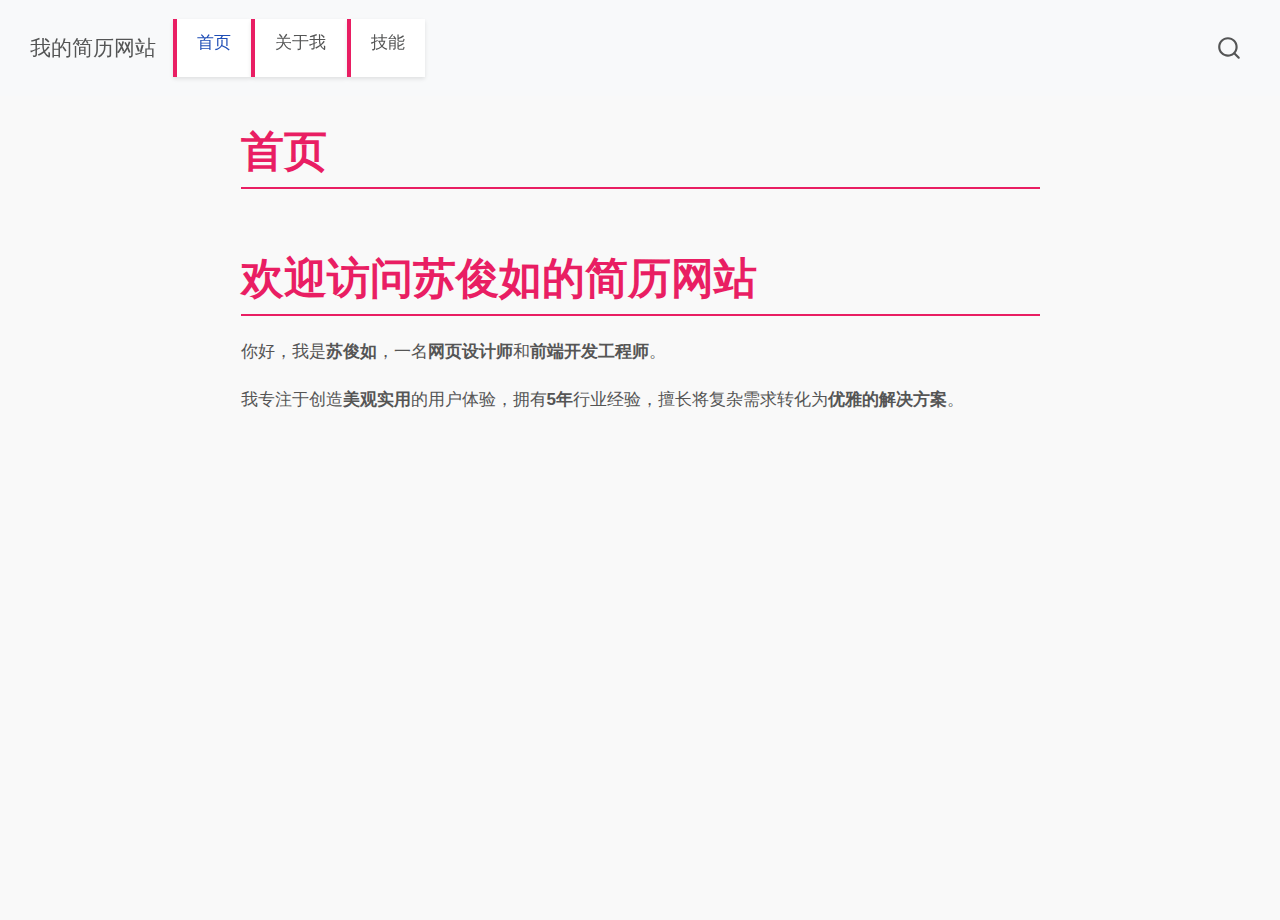
<file: index.html>
<!DOCTYPE html>
<html xmlns="http://www.w3.org/1999/xhtml" lang="en" xml:lang="en"><head>

<meta charset="utf-8">
<meta name="generator" content="quarto-1.6.42">

<meta name="viewport" content="width=device-width, initial-scale=1.0, user-scalable=yes">


<title>首页 – 我的简历网站</title>
<style>
code{white-space: pre-wrap;}
span.smallcaps{font-variant: small-caps;}
div.columns{display: flex; gap: min(4vw, 1.5em);}
div.column{flex: auto; overflow-x: auto;}
div.hanging-indent{margin-left: 1.5em; text-indent: -1.5em;}
ul.task-list{list-style: none;}
ul.task-list li input[type="checkbox"] {
  width: 0.8em;
  margin: 0 0.8em 0.2em -1em; /* quarto-specific, see https://github.com/quarto-dev/quarto-cli/issues/4556 */ 
  vertical-align: middle;
}
</style>


<script src="site_libs/quarto-nav/quarto-nav.js"></script>
<script src="site_libs/quarto-nav/headroom.min.js"></script>
<script src="site_libs/clipboard/clipboard.min.js"></script>
<script src="site_libs/quarto-search/autocomplete.umd.js"></script>
<script src="site_libs/quarto-search/fuse.min.js"></script>
<script src="site_libs/quarto-search/quarto-search.js"></script>
<meta name="quarto:offset" content="./">
<script src="site_libs/quarto-html/quarto.js"></script>
<script src="site_libs/quarto-html/popper.min.js"></script>
<script src="site_libs/quarto-html/tippy.umd.min.js"></script>
<script src="site_libs/quarto-html/anchor.min.js"></script>
<link href="site_libs/quarto-html/tippy.css" rel="stylesheet">
<link href="site_libs/quarto-html/quarto-syntax-highlighting-2f5df379a58b258e96c21c0638c20c03.css" rel="stylesheet" id="quarto-text-highlighting-styles">
<script src="site_libs/bootstrap/bootstrap.min.js"></script>
<link href="site_libs/bootstrap/bootstrap-icons.css" rel="stylesheet">
<link href="site_libs/bootstrap/bootstrap-ddd961a2510921635943dfbbd19534c4.min.css" rel="stylesheet" append-hash="true" id="quarto-bootstrap" data-mode="light">
<script id="quarto-search-options" type="application/json">{
  "location": "navbar",
  "copy-button": false,
  "collapse-after": 3,
  "panel-placement": "end",
  "type": "overlay",
  "limit": 50,
  "keyboard-shortcut": [
    "f",
    "/",
    "s"
  ],
  "show-item-context": false,
  "language": {
    "search-no-results-text": "No results",
    "search-matching-documents-text": "matching documents",
    "search-copy-link-title": "Copy link to search",
    "search-hide-matches-text": "Hide additional matches",
    "search-more-match-text": "more match in this document",
    "search-more-matches-text": "more matches in this document",
    "search-clear-button-title": "Clear",
    "search-text-placeholder": "",
    "search-detached-cancel-button-title": "Cancel",
    "search-submit-button-title": "Submit",
    "search-label": "Search"
  }
}</script>


<link rel="stylesheet" href="styles.css">
</head>

<body class="nav-fixed fullcontent">

<div id="quarto-search-results"></div>
  <header id="quarto-header" class="headroom fixed-top">
    <nav class="navbar navbar-expand-lg " data-bs-theme="dark">
      <div class="navbar-container container-fluid">
      <div class="navbar-brand-container mx-auto">
    <a class="navbar-brand" href="./index.html">
    <span class="navbar-title">我的简历网站</span>
    </a>
  </div>
            <div id="quarto-search" class="" title="Search"></div>
          <button class="navbar-toggler" type="button" data-bs-toggle="collapse" data-bs-target="#navbarCollapse" aria-controls="navbarCollapse" role="menu" aria-expanded="false" aria-label="Toggle navigation" onclick="if (window.quartoToggleHeadroom) { window.quartoToggleHeadroom(); }">
  <span class="navbar-toggler-icon"></span>
</button>
          <div class="collapse navbar-collapse" id="navbarCollapse">
            <ul class="navbar-nav navbar-nav-scroll me-auto">
  <li class="nav-item">
    <a class="nav-link active" href="./index.html" aria-current="page"> 
<span class="menu-text">首页</span></a>
  </li>  
  <li class="nav-item">
    <a class="nav-link" href="./about.html"> 
<span class="menu-text">关于我</span></a>
  </li>  
  <li class="nav-item">
    <a class="nav-link" href="./skill.html"> 
<span class="menu-text">技能</span></a>
  </li>  
</ul>
          </div> <!-- /navcollapse -->
            <div class="quarto-navbar-tools">
</div>
      </div> <!-- /container-fluid -->
    </nav>
</header>
<!-- content -->
<div id="quarto-content" class="quarto-container page-columns page-rows-contents page-layout-article page-navbar">
<!-- sidebar -->
<!-- margin-sidebar -->
    
<!-- main -->
<main class="content" id="quarto-document-content">

<header id="title-block-header" class="quarto-title-block default">
<div class="quarto-title">
<h1 class="title">首页</h1>
</div>



<div class="quarto-title-meta">

    
  
    
  </div>
  


</header>


<section id="欢迎访问苏俊如的简历网站" class="level1">
<h1>欢迎访问苏俊如的简历网站</h1>
<p>你好，我是<strong>苏俊如</strong>，一名<strong>网页设计师</strong>和<strong>前端开发工程师</strong>。</p>
<p>我专注于创造<strong>美观实用</strong>的用户体验，拥有<strong>5年</strong>行业经验，擅长将复杂需求转化为<strong>优雅的解决方案</strong>。</p>


</section>

</main> <!-- /main -->
<script id="quarto-html-after-body" type="application/javascript">
window.document.addEventListener("DOMContentLoaded", function (event) {
  const toggleBodyColorMode = (bsSheetEl) => {
    const mode = bsSheetEl.getAttribute("data-mode");
    const bodyEl = window.document.querySelector("body");
    if (mode === "dark") {
      bodyEl.classList.add("quarto-dark");
      bodyEl.classList.remove("quarto-light");
    } else {
      bodyEl.classList.add("quarto-light");
      bodyEl.classList.remove("quarto-dark");
    }
  }
  const toggleBodyColorPrimary = () => {
    const bsSheetEl = window.document.querySelector("link#quarto-bootstrap");
    if (bsSheetEl) {
      toggleBodyColorMode(bsSheetEl);
    }
  }
  toggleBodyColorPrimary();  
  const icon = "";
  const anchorJS = new window.AnchorJS();
  anchorJS.options = {
    placement: 'right',
    icon: icon
  };
  anchorJS.add('.anchored');
  const isCodeAnnotation = (el) => {
    for (const clz of el.classList) {
      if (clz.startsWith('code-annotation-')) {                     
        return true;
      }
    }
    return false;
  }
  const onCopySuccess = function(e) {
    // button target
    const button = e.trigger;
    // don't keep focus
    button.blur();
    // flash "checked"
    button.classList.add('code-copy-button-checked');
    var currentTitle = button.getAttribute("title");
    button.setAttribute("title", "Copied!");
    let tooltip;
    if (window.bootstrap) {
      button.setAttribute("data-bs-toggle", "tooltip");
      button.setAttribute("data-bs-placement", "left");
      button.setAttribute("data-bs-title", "Copied!");
      tooltip = new bootstrap.Tooltip(button, 
        { trigger: "manual", 
          customClass: "code-copy-button-tooltip",
          offset: [0, -8]});
      tooltip.show();    
    }
    setTimeout(function() {
      if (tooltip) {
        tooltip.hide();
        button.removeAttribute("data-bs-title");
        button.removeAttribute("data-bs-toggle");
        button.removeAttribute("data-bs-placement");
      }
      button.setAttribute("title", currentTitle);
      button.classList.remove('code-copy-button-checked');
    }, 1000);
    // clear code selection
    e.clearSelection();
  }
  const getTextToCopy = function(trigger) {
      const codeEl = trigger.previousElementSibling.cloneNode(true);
      for (const childEl of codeEl.children) {
        if (isCodeAnnotation(childEl)) {
          childEl.remove();
        }
      }
      return codeEl.innerText;
  }
  const clipboard = new window.ClipboardJS('.code-copy-button:not([data-in-quarto-modal])', {
    text: getTextToCopy
  });
  clipboard.on('success', onCopySuccess);
  if (window.document.getElementById('quarto-embedded-source-code-modal')) {
    const clipboardModal = new window.ClipboardJS('.code-copy-button[data-in-quarto-modal]', {
      text: getTextToCopy,
      container: window.document.getElementById('quarto-embedded-source-code-modal')
    });
    clipboardModal.on('success', onCopySuccess);
  }
    var localhostRegex = new RegExp(/^(?:http|https):\/\/localhost\:?[0-9]*\//);
    var mailtoRegex = new RegExp(/^mailto:/);
      var filterRegex = new RegExp('/' + window.location.host + '/');
    var isInternal = (href) => {
        return filterRegex.test(href) || localhostRegex.test(href) || mailtoRegex.test(href);
    }
    // Inspect non-navigation links and adorn them if external
 	var links = window.document.querySelectorAll('a[href]:not(.nav-link):not(.navbar-brand):not(.toc-action):not(.sidebar-link):not(.sidebar-item-toggle):not(.pagination-link):not(.no-external):not([aria-hidden]):not(.dropdown-item):not(.quarto-navigation-tool):not(.about-link)');
    for (var i=0; i<links.length; i++) {
      const link = links[i];
      if (!isInternal(link.href)) {
        // undo the damage that might have been done by quarto-nav.js in the case of
        // links that we want to consider external
        if (link.dataset.originalHref !== undefined) {
          link.href = link.dataset.originalHref;
        }
      }
    }
  function tippyHover(el, contentFn, onTriggerFn, onUntriggerFn) {
    const config = {
      allowHTML: true,
      maxWidth: 500,
      delay: 100,
      arrow: false,
      appendTo: function(el) {
          return el.parentElement;
      },
      interactive: true,
      interactiveBorder: 10,
      theme: 'quarto',
      placement: 'bottom-start',
    };
    if (contentFn) {
      config.content = contentFn;
    }
    if (onTriggerFn) {
      config.onTrigger = onTriggerFn;
    }
    if (onUntriggerFn) {
      config.onUntrigger = onUntriggerFn;
    }
    window.tippy(el, config); 
  }
  const noterefs = window.document.querySelectorAll('a[role="doc-noteref"]');
  for (var i=0; i<noterefs.length; i++) {
    const ref = noterefs[i];
    tippyHover(ref, function() {
      // use id or data attribute instead here
      let href = ref.getAttribute('data-footnote-href') || ref.getAttribute('href');
      try { href = new URL(href).hash; } catch {}
      const id = href.replace(/^#\/?/, "");
      const note = window.document.getElementById(id);
      if (note) {
        return note.innerHTML;
      } else {
        return "";
      }
    });
  }
  const xrefs = window.document.querySelectorAll('a.quarto-xref');
  const processXRef = (id, note) => {
    // Strip column container classes
    const stripColumnClz = (el) => {
      el.classList.remove("page-full", "page-columns");
      if (el.children) {
        for (const child of el.children) {
          stripColumnClz(child);
        }
      }
    }
    stripColumnClz(note)
    if (id === null || id.startsWith('sec-')) {
      // Special case sections, only their first couple elements
      const container = document.createElement("div");
      if (note.children && note.children.length > 2) {
        container.appendChild(note.children[0].cloneNode(true));
        for (let i = 1; i < note.children.length; i++) {
          const child = note.children[i];
          if (child.tagName === "P" && child.innerText === "") {
            continue;
          } else {
            container.appendChild(child.cloneNode(true));
            break;
          }
        }
        if (window.Quarto?.typesetMath) {
          window.Quarto.typesetMath(container);
        }
        return container.innerHTML
      } else {
        if (window.Quarto?.typesetMath) {
          window.Quarto.typesetMath(note);
        }
        return note.innerHTML;
      }
    } else {
      // Remove any anchor links if they are present
      const anchorLink = note.querySelector('a.anchorjs-link');
      if (anchorLink) {
        anchorLink.remove();
      }
      if (window.Quarto?.typesetMath) {
        window.Quarto.typesetMath(note);
      }
      if (note.classList.contains("callout")) {
        return note.outerHTML;
      } else {
        return note.innerHTML;
      }
    }
  }
  for (var i=0; i<xrefs.length; i++) {
    const xref = xrefs[i];
    tippyHover(xref, undefined, function(instance) {
      instance.disable();
      let url = xref.getAttribute('href');
      let hash = undefined; 
      if (url.startsWith('#')) {
        hash = url;
      } else {
        try { hash = new URL(url).hash; } catch {}
      }
      if (hash) {
        const id = hash.replace(/^#\/?/, "");
        const note = window.document.getElementById(id);
        if (note !== null) {
          try {
            const html = processXRef(id, note.cloneNode(true));
            instance.setContent(html);
          } finally {
            instance.enable();
            instance.show();
          }
        } else {
          // See if we can fetch this
          fetch(url.split('#')[0])
          .then(res => res.text())
          .then(html => {
            const parser = new DOMParser();
            const htmlDoc = parser.parseFromString(html, "text/html");
            const note = htmlDoc.getElementById(id);
            if (note !== null) {
              const html = processXRef(id, note);
              instance.setContent(html);
            } 
          }).finally(() => {
            instance.enable();
            instance.show();
          });
        }
      } else {
        // See if we can fetch a full url (with no hash to target)
        // This is a special case and we should probably do some content thinning / targeting
        fetch(url)
        .then(res => res.text())
        .then(html => {
          const parser = new DOMParser();
          const htmlDoc = parser.parseFromString(html, "text/html");
          const note = htmlDoc.querySelector('main.content');
          if (note !== null) {
            // This should only happen for chapter cross references
            // (since there is no id in the URL)
            // remove the first header
            if (note.children.length > 0 && note.children[0].tagName === "HEADER") {
              note.children[0].remove();
            }
            const html = processXRef(null, note);
            instance.setContent(html);
          } 
        }).finally(() => {
          instance.enable();
          instance.show();
        });
      }
    }, function(instance) {
    });
  }
      let selectedAnnoteEl;
      const selectorForAnnotation = ( cell, annotation) => {
        let cellAttr = 'data-code-cell="' + cell + '"';
        let lineAttr = 'data-code-annotation="' +  annotation + '"';
        const selector = 'span[' + cellAttr + '][' + lineAttr + ']';
        return selector;
      }
      const selectCodeLines = (annoteEl) => {
        const doc = window.document;
        const targetCell = annoteEl.getAttribute("data-target-cell");
        const targetAnnotation = annoteEl.getAttribute("data-target-annotation");
        const annoteSpan = window.document.querySelector(selectorForAnnotation(targetCell, targetAnnotation));
        const lines = annoteSpan.getAttribute("data-code-lines").split(",");
        const lineIds = lines.map((line) => {
          return targetCell + "-" + line;
        })
        let top = null;
        let height = null;
        let parent = null;
        if (lineIds.length > 0) {
            //compute the position of the single el (top and bottom and make a div)
            const el = window.document.getElementById(lineIds[0]);
            top = el.offsetTop;
            height = el.offsetHeight;
            parent = el.parentElement.parentElement;
          if (lineIds.length > 1) {
            const lastEl = window.document.getElementById(lineIds[lineIds.length - 1]);
            const bottom = lastEl.offsetTop + lastEl.offsetHeight;
            height = bottom - top;
          }
          if (top !== null && height !== null && parent !== null) {
            // cook up a div (if necessary) and position it 
            let div = window.document.getElementById("code-annotation-line-highlight");
            if (div === null) {
              div = window.document.createElement("div");
              div.setAttribute("id", "code-annotation-line-highlight");
              div.style.position = 'absolute';
              parent.appendChild(div);
            }
            div.style.top = top - 2 + "px";
            div.style.height = height + 4 + "px";
            div.style.left = 0;
            let gutterDiv = window.document.getElementById("code-annotation-line-highlight-gutter");
            if (gutterDiv === null) {
              gutterDiv = window.document.createElement("div");
              gutterDiv.setAttribute("id", "code-annotation-line-highlight-gutter");
              gutterDiv.style.position = 'absolute';
              const codeCell = window.document.getElementById(targetCell);
              const gutter = codeCell.querySelector('.code-annotation-gutter');
              gutter.appendChild(gutterDiv);
            }
            gutterDiv.style.top = top - 2 + "px";
            gutterDiv.style.height = height + 4 + "px";
          }
          selectedAnnoteEl = annoteEl;
        }
      };
      const unselectCodeLines = () => {
        const elementsIds = ["code-annotation-line-highlight", "code-annotation-line-highlight-gutter"];
        elementsIds.forEach((elId) => {
          const div = window.document.getElementById(elId);
          if (div) {
            div.remove();
          }
        });
        selectedAnnoteEl = undefined;
      };
        // Handle positioning of the toggle
    window.addEventListener(
      "resize",
      throttle(() => {
        elRect = undefined;
        if (selectedAnnoteEl) {
          selectCodeLines(selectedAnnoteEl);
        }
      }, 10)
    );
    function throttle(fn, ms) {
    let throttle = false;
    let timer;
      return (...args) => {
        if(!throttle) { // first call gets through
            fn.apply(this, args);
            throttle = true;
        } else { // all the others get throttled
            if(timer) clearTimeout(timer); // cancel #2
            timer = setTimeout(() => {
              fn.apply(this, args);
              timer = throttle = false;
            }, ms);
        }
      };
    }
      // Attach click handler to the DT
      const annoteDls = window.document.querySelectorAll('dt[data-target-cell]');
      for (const annoteDlNode of annoteDls) {
        annoteDlNode.addEventListener('click', (event) => {
          const clickedEl = event.target;
          if (clickedEl !== selectedAnnoteEl) {
            unselectCodeLines();
            const activeEl = window.document.querySelector('dt[data-target-cell].code-annotation-active');
            if (activeEl) {
              activeEl.classList.remove('code-annotation-active');
            }
            selectCodeLines(clickedEl);
            clickedEl.classList.add('code-annotation-active');
          } else {
            // Unselect the line
            unselectCodeLines();
            clickedEl.classList.remove('code-annotation-active');
          }
        });
      }
  const findCites = (el) => {
    const parentEl = el.parentElement;
    if (parentEl) {
      const cites = parentEl.dataset.cites;
      if (cites) {
        return {
          el,
          cites: cites.split(' ')
        };
      } else {
        return findCites(el.parentElement)
      }
    } else {
      return undefined;
    }
  };
  var bibliorefs = window.document.querySelectorAll('a[role="doc-biblioref"]');
  for (var i=0; i<bibliorefs.length; i++) {
    const ref = bibliorefs[i];
    const citeInfo = findCites(ref);
    if (citeInfo) {
      tippyHover(citeInfo.el, function() {
        var popup = window.document.createElement('div');
        citeInfo.cites.forEach(function(cite) {
          var citeDiv = window.document.createElement('div');
          citeDiv.classList.add('hanging-indent');
          citeDiv.classList.add('csl-entry');
          var biblioDiv = window.document.getElementById('ref-' + cite);
          if (biblioDiv) {
            citeDiv.innerHTML = biblioDiv.innerHTML;
          }
          popup.appendChild(citeDiv);
        });
        return popup.innerHTML;
      });
    }
  }
});
</script>
</div> <!-- /content -->




</body></html>
</file>
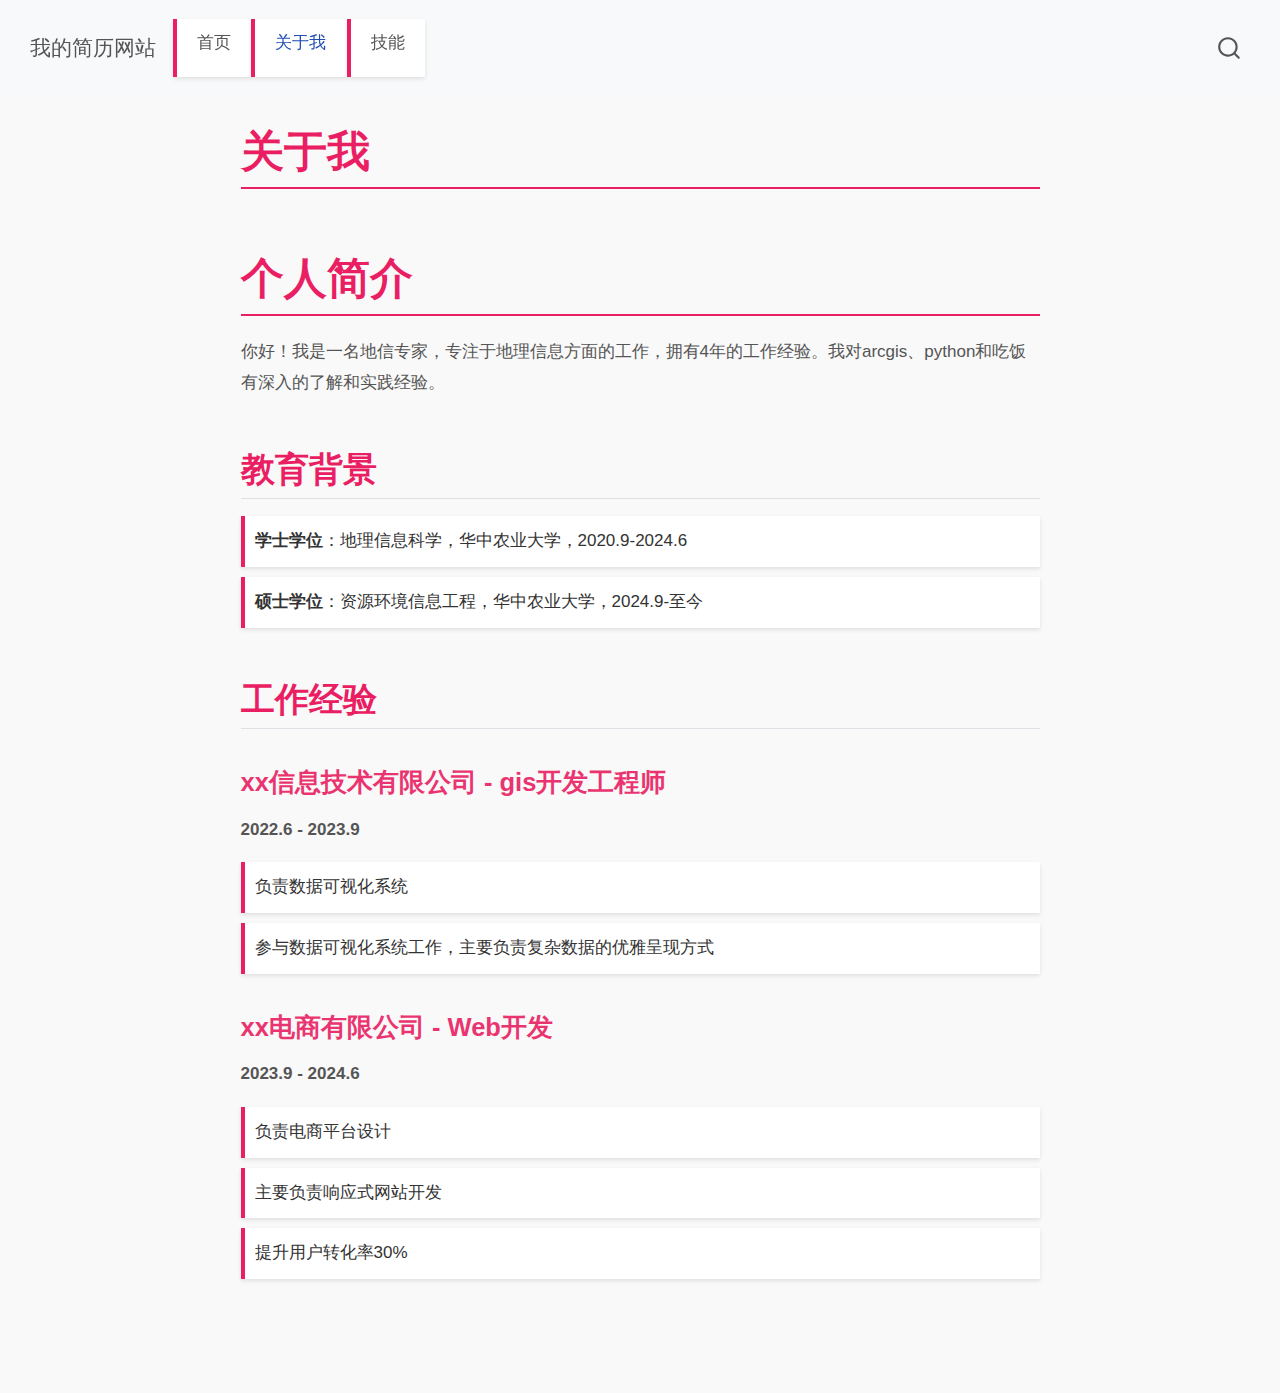
<file: about.html>
<!DOCTYPE html>
<html xmlns="http://www.w3.org/1999/xhtml" lang="en" xml:lang="en"><head>

<meta charset="utf-8">
<meta name="generator" content="quarto-1.6.42">

<meta name="viewport" content="width=device-width, initial-scale=1.0, user-scalable=yes">


<title>关于我 – 我的简历网站</title>
<style>
code{white-space: pre-wrap;}
span.smallcaps{font-variant: small-caps;}
div.columns{display: flex; gap: min(4vw, 1.5em);}
div.column{flex: auto; overflow-x: auto;}
div.hanging-indent{margin-left: 1.5em; text-indent: -1.5em;}
ul.task-list{list-style: none;}
ul.task-list li input[type="checkbox"] {
  width: 0.8em;
  margin: 0 0.8em 0.2em -1em; /* quarto-specific, see https://github.com/quarto-dev/quarto-cli/issues/4556 */ 
  vertical-align: middle;
}
</style>


<script src="site_libs/quarto-nav/quarto-nav.js"></script>
<script src="site_libs/quarto-nav/headroom.min.js"></script>
<script src="site_libs/clipboard/clipboard.min.js"></script>
<script src="site_libs/quarto-search/autocomplete.umd.js"></script>
<script src="site_libs/quarto-search/fuse.min.js"></script>
<script src="site_libs/quarto-search/quarto-search.js"></script>
<meta name="quarto:offset" content="./">
<script src="site_libs/quarto-html/quarto.js"></script>
<script src="site_libs/quarto-html/popper.min.js"></script>
<script src="site_libs/quarto-html/tippy.umd.min.js"></script>
<script src="site_libs/quarto-html/anchor.min.js"></script>
<link href="site_libs/quarto-html/tippy.css" rel="stylesheet">
<link href="site_libs/quarto-html/quarto-syntax-highlighting-2f5df379a58b258e96c21c0638c20c03.css" rel="stylesheet" id="quarto-text-highlighting-styles">
<script src="site_libs/bootstrap/bootstrap.min.js"></script>
<link href="site_libs/bootstrap/bootstrap-icons.css" rel="stylesheet">
<link href="site_libs/bootstrap/bootstrap-ddd961a2510921635943dfbbd19534c4.min.css" rel="stylesheet" append-hash="true" id="quarto-bootstrap" data-mode="light">
<script id="quarto-search-options" type="application/json">{
  "location": "navbar",
  "copy-button": false,
  "collapse-after": 3,
  "panel-placement": "end",
  "type": "overlay",
  "limit": 50,
  "keyboard-shortcut": [
    "f",
    "/",
    "s"
  ],
  "show-item-context": false,
  "language": {
    "search-no-results-text": "No results",
    "search-matching-documents-text": "matching documents",
    "search-copy-link-title": "Copy link to search",
    "search-hide-matches-text": "Hide additional matches",
    "search-more-match-text": "more match in this document",
    "search-more-matches-text": "more matches in this document",
    "search-clear-button-title": "Clear",
    "search-text-placeholder": "",
    "search-detached-cancel-button-title": "Cancel",
    "search-submit-button-title": "Submit",
    "search-label": "Search"
  }
}</script>


<link rel="stylesheet" href="styles.css">
</head>

<body class="nav-fixed fullcontent">

<div id="quarto-search-results"></div>
  <header id="quarto-header" class="headroom fixed-top">
    <nav class="navbar navbar-expand-lg " data-bs-theme="dark">
      <div class="navbar-container container-fluid">
      <div class="navbar-brand-container mx-auto">
    <a class="navbar-brand" href="./index.html">
    <span class="navbar-title">我的简历网站</span>
    </a>
  </div>
            <div id="quarto-search" class="" title="Search"></div>
          <button class="navbar-toggler" type="button" data-bs-toggle="collapse" data-bs-target="#navbarCollapse" aria-controls="navbarCollapse" role="menu" aria-expanded="false" aria-label="Toggle navigation" onclick="if (window.quartoToggleHeadroom) { window.quartoToggleHeadroom(); }">
  <span class="navbar-toggler-icon"></span>
</button>
          <div class="collapse navbar-collapse" id="navbarCollapse">
            <ul class="navbar-nav navbar-nav-scroll me-auto">
  <li class="nav-item">
    <a class="nav-link" href="./index.html"> 
<span class="menu-text">首页</span></a>
  </li>  
  <li class="nav-item">
    <a class="nav-link active" href="./about.html" aria-current="page"> 
<span class="menu-text">关于我</span></a>
  </li>  
  <li class="nav-item">
    <a class="nav-link" href="./skill.html"> 
<span class="menu-text">技能</span></a>
  </li>  
</ul>
          </div> <!-- /navcollapse -->
            <div class="quarto-navbar-tools">
</div>
      </div> <!-- /container-fluid -->
    </nav>
</header>
<!-- content -->
<div id="quarto-content" class="quarto-container page-columns page-rows-contents page-layout-article page-navbar">
<!-- sidebar -->
<!-- margin-sidebar -->
    
<!-- main -->
<main class="content" id="quarto-document-content">

<header id="title-block-header" class="quarto-title-block default">
<div class="quarto-title">
<h1 class="title">关于我</h1>
</div>



<div class="quarto-title-meta">

    
  
    
  </div>
  


</header>


<section id="个人简介" class="level1">
<h1>个人简介</h1>
<p>你好！我是一名地信专家，专注于地理信息方面的工作，拥有4年的工作经验。我对arcgis、python和吃饭有深入的了解和实践经验。</p>
<section id="教育背景" class="level2">
<h2 class="anchored" data-anchor-id="教育背景">教育背景</h2>
<ul>
<li><strong>学士学位</strong>：地理信息科学，华中农业大学，2020.9-2024.6</li>
<li><strong>硕士学位</strong>：资源环境信息工程，华中农业大学，2024.9-至今</li>
</ul>
</section>
<section id="工作经验" class="level2">
<h2 class="anchored" data-anchor-id="工作经验">工作经验</h2>
<section id="xx信息技术有限公司---gis开发工程师" class="level3">
<h3 class="anchored" data-anchor-id="xx信息技术有限公司---gis开发工程师">xx信息技术有限公司 - gis开发工程师</h3>
<p><strong>2022.6 - 2023.9</strong></p>
<ul>
<li>负责数据可视化系统</li>
<li>参与数据可视化系统工作，主要负责复杂数据的优雅呈现方式</li>
</ul>
</section>
<section id="xx电商有限公司---web开发" class="level3">
<h3 class="anchored" data-anchor-id="xx电商有限公司---web开发">xx电商有限公司 - Web开发</h3>
<p><strong>2023.9 - 2024.6</strong></p>
<ul>
<li>负责电商平台设计</li>
<li>主要负责响应式网站开发</li>
<li>提升用户转化率30%</li>
</ul>


</section>
</section>
</section>

</main> <!-- /main -->
<script id="quarto-html-after-body" type="application/javascript">
window.document.addEventListener("DOMContentLoaded", function (event) {
  const toggleBodyColorMode = (bsSheetEl) => {
    const mode = bsSheetEl.getAttribute("data-mode");
    const bodyEl = window.document.querySelector("body");
    if (mode === "dark") {
      bodyEl.classList.add("quarto-dark");
      bodyEl.classList.remove("quarto-light");
    } else {
      bodyEl.classList.add("quarto-light");
      bodyEl.classList.remove("quarto-dark");
    }
  }
  const toggleBodyColorPrimary = () => {
    const bsSheetEl = window.document.querySelector("link#quarto-bootstrap");
    if (bsSheetEl) {
      toggleBodyColorMode(bsSheetEl);
    }
  }
  toggleBodyColorPrimary();  
  const icon = "";
  const anchorJS = new window.AnchorJS();
  anchorJS.options = {
    placement: 'right',
    icon: icon
  };
  anchorJS.add('.anchored');
  const isCodeAnnotation = (el) => {
    for (const clz of el.classList) {
      if (clz.startsWith('code-annotation-')) {                     
        return true;
      }
    }
    return false;
  }
  const onCopySuccess = function(e) {
    // button target
    const button = e.trigger;
    // don't keep focus
    button.blur();
    // flash "checked"
    button.classList.add('code-copy-button-checked');
    var currentTitle = button.getAttribute("title");
    button.setAttribute("title", "Copied!");
    let tooltip;
    if (window.bootstrap) {
      button.setAttribute("data-bs-toggle", "tooltip");
      button.setAttribute("data-bs-placement", "left");
      button.setAttribute("data-bs-title", "Copied!");
      tooltip = new bootstrap.Tooltip(button, 
        { trigger: "manual", 
          customClass: "code-copy-button-tooltip",
          offset: [0, -8]});
      tooltip.show();    
    }
    setTimeout(function() {
      if (tooltip) {
        tooltip.hide();
        button.removeAttribute("data-bs-title");
        button.removeAttribute("data-bs-toggle");
        button.removeAttribute("data-bs-placement");
      }
      button.setAttribute("title", currentTitle);
      button.classList.remove('code-copy-button-checked');
    }, 1000);
    // clear code selection
    e.clearSelection();
  }
  const getTextToCopy = function(trigger) {
      const codeEl = trigger.previousElementSibling.cloneNode(true);
      for (const childEl of codeEl.children) {
        if (isCodeAnnotation(childEl)) {
          childEl.remove();
        }
      }
      return codeEl.innerText;
  }
  const clipboard = new window.ClipboardJS('.code-copy-button:not([data-in-quarto-modal])', {
    text: getTextToCopy
  });
  clipboard.on('success', onCopySuccess);
  if (window.document.getElementById('quarto-embedded-source-code-modal')) {
    const clipboardModal = new window.ClipboardJS('.code-copy-button[data-in-quarto-modal]', {
      text: getTextToCopy,
      container: window.document.getElementById('quarto-embedded-source-code-modal')
    });
    clipboardModal.on('success', onCopySuccess);
  }
    var localhostRegex = new RegExp(/^(?:http|https):\/\/localhost\:?[0-9]*\//);
    var mailtoRegex = new RegExp(/^mailto:/);
      var filterRegex = new RegExp('/' + window.location.host + '/');
    var isInternal = (href) => {
        return filterRegex.test(href) || localhostRegex.test(href) || mailtoRegex.test(href);
    }
    // Inspect non-navigation links and adorn them if external
 	var links = window.document.querySelectorAll('a[href]:not(.nav-link):not(.navbar-brand):not(.toc-action):not(.sidebar-link):not(.sidebar-item-toggle):not(.pagination-link):not(.no-external):not([aria-hidden]):not(.dropdown-item):not(.quarto-navigation-tool):not(.about-link)');
    for (var i=0; i<links.length; i++) {
      const link = links[i];
      if (!isInternal(link.href)) {
        // undo the damage that might have been done by quarto-nav.js in the case of
        // links that we want to consider external
        if (link.dataset.originalHref !== undefined) {
          link.href = link.dataset.originalHref;
        }
      }
    }
  function tippyHover(el, contentFn, onTriggerFn, onUntriggerFn) {
    const config = {
      allowHTML: true,
      maxWidth: 500,
      delay: 100,
      arrow: false,
      appendTo: function(el) {
          return el.parentElement;
      },
      interactive: true,
      interactiveBorder: 10,
      theme: 'quarto',
      placement: 'bottom-start',
    };
    if (contentFn) {
      config.content = contentFn;
    }
    if (onTriggerFn) {
      config.onTrigger = onTriggerFn;
    }
    if (onUntriggerFn) {
      config.onUntrigger = onUntriggerFn;
    }
    window.tippy(el, config); 
  }
  const noterefs = window.document.querySelectorAll('a[role="doc-noteref"]');
  for (var i=0; i<noterefs.length; i++) {
    const ref = noterefs[i];
    tippyHover(ref, function() {
      // use id or data attribute instead here
      let href = ref.getAttribute('data-footnote-href') || ref.getAttribute('href');
      try { href = new URL(href).hash; } catch {}
      const id = href.replace(/^#\/?/, "");
      const note = window.document.getElementById(id);
      if (note) {
        return note.innerHTML;
      } else {
        return "";
      }
    });
  }
  const xrefs = window.document.querySelectorAll('a.quarto-xref');
  const processXRef = (id, note) => {
    // Strip column container classes
    const stripColumnClz = (el) => {
      el.classList.remove("page-full", "page-columns");
      if (el.children) {
        for (const child of el.children) {
          stripColumnClz(child);
        }
      }
    }
    stripColumnClz(note)
    if (id === null || id.startsWith('sec-')) {
      // Special case sections, only their first couple elements
      const container = document.createElement("div");
      if (note.children && note.children.length > 2) {
        container.appendChild(note.children[0].cloneNode(true));
        for (let i = 1; i < note.children.length; i++) {
          const child = note.children[i];
          if (child.tagName === "P" && child.innerText === "") {
            continue;
          } else {
            container.appendChild(child.cloneNode(true));
            break;
          }
        }
        if (window.Quarto?.typesetMath) {
          window.Quarto.typesetMath(container);
        }
        return container.innerHTML
      } else {
        if (window.Quarto?.typesetMath) {
          window.Quarto.typesetMath(note);
        }
        return note.innerHTML;
      }
    } else {
      // Remove any anchor links if they are present
      const anchorLink = note.querySelector('a.anchorjs-link');
      if (anchorLink) {
        anchorLink.remove();
      }
      if (window.Quarto?.typesetMath) {
        window.Quarto.typesetMath(note);
      }
      if (note.classList.contains("callout")) {
        return note.outerHTML;
      } else {
        return note.innerHTML;
      }
    }
  }
  for (var i=0; i<xrefs.length; i++) {
    const xref = xrefs[i];
    tippyHover(xref, undefined, function(instance) {
      instance.disable();
      let url = xref.getAttribute('href');
      let hash = undefined; 
      if (url.startsWith('#')) {
        hash = url;
      } else {
        try { hash = new URL(url).hash; } catch {}
      }
      if (hash) {
        const id = hash.replace(/^#\/?/, "");
        const note = window.document.getElementById(id);
        if (note !== null) {
          try {
            const html = processXRef(id, note.cloneNode(true));
            instance.setContent(html);
          } finally {
            instance.enable();
            instance.show();
          }
        } else {
          // See if we can fetch this
          fetch(url.split('#')[0])
          .then(res => res.text())
          .then(html => {
            const parser = new DOMParser();
            const htmlDoc = parser.parseFromString(html, "text/html");
            const note = htmlDoc.getElementById(id);
            if (note !== null) {
              const html = processXRef(id, note);
              instance.setContent(html);
            } 
          }).finally(() => {
            instance.enable();
            instance.show();
          });
        }
      } else {
        // See if we can fetch a full url (with no hash to target)
        // This is a special case and we should probably do some content thinning / targeting
        fetch(url)
        .then(res => res.text())
        .then(html => {
          const parser = new DOMParser();
          const htmlDoc = parser.parseFromString(html, "text/html");
          const note = htmlDoc.querySelector('main.content');
          if (note !== null) {
            // This should only happen for chapter cross references
            // (since there is no id in the URL)
            // remove the first header
            if (note.children.length > 0 && note.children[0].tagName === "HEADER") {
              note.children[0].remove();
            }
            const html = processXRef(null, note);
            instance.setContent(html);
          } 
        }).finally(() => {
          instance.enable();
          instance.show();
        });
      }
    }, function(instance) {
    });
  }
      let selectedAnnoteEl;
      const selectorForAnnotation = ( cell, annotation) => {
        let cellAttr = 'data-code-cell="' + cell + '"';
        let lineAttr = 'data-code-annotation="' +  annotation + '"';
        const selector = 'span[' + cellAttr + '][' + lineAttr + ']';
        return selector;
      }
      const selectCodeLines = (annoteEl) => {
        const doc = window.document;
        const targetCell = annoteEl.getAttribute("data-target-cell");
        const targetAnnotation = annoteEl.getAttribute("data-target-annotation");
        const annoteSpan = window.document.querySelector(selectorForAnnotation(targetCell, targetAnnotation));
        const lines = annoteSpan.getAttribute("data-code-lines").split(",");
        const lineIds = lines.map((line) => {
          return targetCell + "-" + line;
        })
        let top = null;
        let height = null;
        let parent = null;
        if (lineIds.length > 0) {
            //compute the position of the single el (top and bottom and make a div)
            const el = window.document.getElementById(lineIds[0]);
            top = el.offsetTop;
            height = el.offsetHeight;
            parent = el.parentElement.parentElement;
          if (lineIds.length > 1) {
            const lastEl = window.document.getElementById(lineIds[lineIds.length - 1]);
            const bottom = lastEl.offsetTop + lastEl.offsetHeight;
            height = bottom - top;
          }
          if (top !== null && height !== null && parent !== null) {
            // cook up a div (if necessary) and position it 
            let div = window.document.getElementById("code-annotation-line-highlight");
            if (div === null) {
              div = window.document.createElement("div");
              div.setAttribute("id", "code-annotation-line-highlight");
              div.style.position = 'absolute';
              parent.appendChild(div);
            }
            div.style.top = top - 2 + "px";
            div.style.height = height + 4 + "px";
            div.style.left = 0;
            let gutterDiv = window.document.getElementById("code-annotation-line-highlight-gutter");
            if (gutterDiv === null) {
              gutterDiv = window.document.createElement("div");
              gutterDiv.setAttribute("id", "code-annotation-line-highlight-gutter");
              gutterDiv.style.position = 'absolute';
              const codeCell = window.document.getElementById(targetCell);
              const gutter = codeCell.querySelector('.code-annotation-gutter');
              gutter.appendChild(gutterDiv);
            }
            gutterDiv.style.top = top - 2 + "px";
            gutterDiv.style.height = height + 4 + "px";
          }
          selectedAnnoteEl = annoteEl;
        }
      };
      const unselectCodeLines = () => {
        const elementsIds = ["code-annotation-line-highlight", "code-annotation-line-highlight-gutter"];
        elementsIds.forEach((elId) => {
          const div = window.document.getElementById(elId);
          if (div) {
            div.remove();
          }
        });
        selectedAnnoteEl = undefined;
      };
        // Handle positioning of the toggle
    window.addEventListener(
      "resize",
      throttle(() => {
        elRect = undefined;
        if (selectedAnnoteEl) {
          selectCodeLines(selectedAnnoteEl);
        }
      }, 10)
    );
    function throttle(fn, ms) {
    let throttle = false;
    let timer;
      return (...args) => {
        if(!throttle) { // first call gets through
            fn.apply(this, args);
            throttle = true;
        } else { // all the others get throttled
            if(timer) clearTimeout(timer); // cancel #2
            timer = setTimeout(() => {
              fn.apply(this, args);
              timer = throttle = false;
            }, ms);
        }
      };
    }
      // Attach click handler to the DT
      const annoteDls = window.document.querySelectorAll('dt[data-target-cell]');
      for (const annoteDlNode of annoteDls) {
        annoteDlNode.addEventListener('click', (event) => {
          const clickedEl = event.target;
          if (clickedEl !== selectedAnnoteEl) {
            unselectCodeLines();
            const activeEl = window.document.querySelector('dt[data-target-cell].code-annotation-active');
            if (activeEl) {
              activeEl.classList.remove('code-annotation-active');
            }
            selectCodeLines(clickedEl);
            clickedEl.classList.add('code-annotation-active');
          } else {
            // Unselect the line
            unselectCodeLines();
            clickedEl.classList.remove('code-annotation-active');
          }
        });
      }
  const findCites = (el) => {
    const parentEl = el.parentElement;
    if (parentEl) {
      const cites = parentEl.dataset.cites;
      if (cites) {
        return {
          el,
          cites: cites.split(' ')
        };
      } else {
        return findCites(el.parentElement)
      }
    } else {
      return undefined;
    }
  };
  var bibliorefs = window.document.querySelectorAll('a[role="doc-biblioref"]');
  for (var i=0; i<bibliorefs.length; i++) {
    const ref = bibliorefs[i];
    const citeInfo = findCites(ref);
    if (citeInfo) {
      tippyHover(citeInfo.el, function() {
        var popup = window.document.createElement('div');
        citeInfo.cites.forEach(function(cite) {
          var citeDiv = window.document.createElement('div');
          citeDiv.classList.add('hanging-indent');
          citeDiv.classList.add('csl-entry');
          var biblioDiv = window.document.getElementById('ref-' + cite);
          if (biblioDiv) {
            citeDiv.innerHTML = biblioDiv.innerHTML;
          }
          popup.appendChild(citeDiv);
        });
        return popup.innerHTML;
      });
    }
  }
});
</script>
</div> <!-- /content -->




</body></html>
</file>
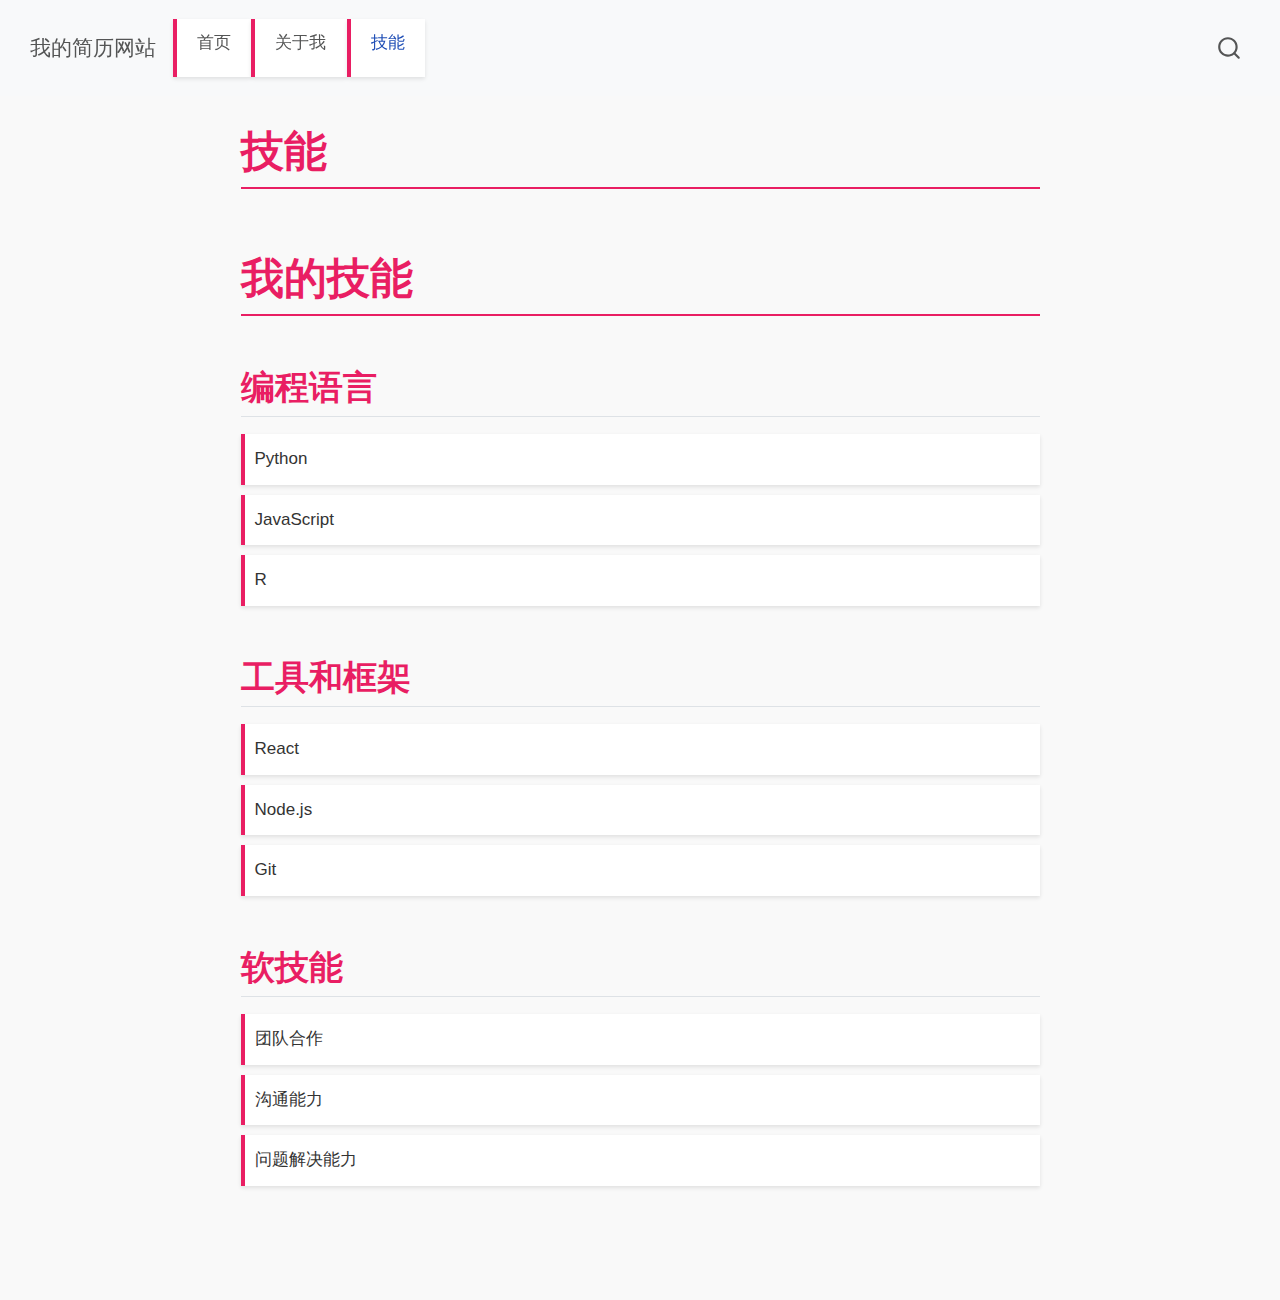
<file: skill.html>
<!DOCTYPE html>
<html xmlns="http://www.w3.org/1999/xhtml" lang="en" xml:lang="en"><head>

<meta charset="utf-8">
<meta name="generator" content="quarto-1.6.42">

<meta name="viewport" content="width=device-width, initial-scale=1.0, user-scalable=yes">


<title>技能 – 我的简历网站</title>
<style>
code{white-space: pre-wrap;}
span.smallcaps{font-variant: small-caps;}
div.columns{display: flex; gap: min(4vw, 1.5em);}
div.column{flex: auto; overflow-x: auto;}
div.hanging-indent{margin-left: 1.5em; text-indent: -1.5em;}
ul.task-list{list-style: none;}
ul.task-list li input[type="checkbox"] {
  width: 0.8em;
  margin: 0 0.8em 0.2em -1em; /* quarto-specific, see https://github.com/quarto-dev/quarto-cli/issues/4556 */ 
  vertical-align: middle;
}
</style>


<script src="site_libs/quarto-nav/quarto-nav.js"></script>
<script src="site_libs/quarto-nav/headroom.min.js"></script>
<script src="site_libs/clipboard/clipboard.min.js"></script>
<script src="site_libs/quarto-search/autocomplete.umd.js"></script>
<script src="site_libs/quarto-search/fuse.min.js"></script>
<script src="site_libs/quarto-search/quarto-search.js"></script>
<meta name="quarto:offset" content="./">
<script src="site_libs/quarto-html/quarto.js"></script>
<script src="site_libs/quarto-html/popper.min.js"></script>
<script src="site_libs/quarto-html/tippy.umd.min.js"></script>
<script src="site_libs/quarto-html/anchor.min.js"></script>
<link href="site_libs/quarto-html/tippy.css" rel="stylesheet">
<link href="site_libs/quarto-html/quarto-syntax-highlighting-2f5df379a58b258e96c21c0638c20c03.css" rel="stylesheet" id="quarto-text-highlighting-styles">
<script src="site_libs/bootstrap/bootstrap.min.js"></script>
<link href="site_libs/bootstrap/bootstrap-icons.css" rel="stylesheet">
<link href="site_libs/bootstrap/bootstrap-ddd961a2510921635943dfbbd19534c4.min.css" rel="stylesheet" append-hash="true" id="quarto-bootstrap" data-mode="light">
<script id="quarto-search-options" type="application/json">{
  "location": "navbar",
  "copy-button": false,
  "collapse-after": 3,
  "panel-placement": "end",
  "type": "overlay",
  "limit": 50,
  "keyboard-shortcut": [
    "f",
    "/",
    "s"
  ],
  "show-item-context": false,
  "language": {
    "search-no-results-text": "No results",
    "search-matching-documents-text": "matching documents",
    "search-copy-link-title": "Copy link to search",
    "search-hide-matches-text": "Hide additional matches",
    "search-more-match-text": "more match in this document",
    "search-more-matches-text": "more matches in this document",
    "search-clear-button-title": "Clear",
    "search-text-placeholder": "",
    "search-detached-cancel-button-title": "Cancel",
    "search-submit-button-title": "Submit",
    "search-label": "Search"
  }
}</script>


<link rel="stylesheet" href="styles.css">
</head>

<body class="nav-fixed fullcontent">

<div id="quarto-search-results"></div>
  <header id="quarto-header" class="headroom fixed-top">
    <nav class="navbar navbar-expand-lg " data-bs-theme="dark">
      <div class="navbar-container container-fluid">
      <div class="navbar-brand-container mx-auto">
    <a class="navbar-brand" href="./index.html">
    <span class="navbar-title">我的简历网站</span>
    </a>
  </div>
            <div id="quarto-search" class="" title="Search"></div>
          <button class="navbar-toggler" type="button" data-bs-toggle="collapse" data-bs-target="#navbarCollapse" aria-controls="navbarCollapse" role="menu" aria-expanded="false" aria-label="Toggle navigation" onclick="if (window.quartoToggleHeadroom) { window.quartoToggleHeadroom(); }">
  <span class="navbar-toggler-icon"></span>
</button>
          <div class="collapse navbar-collapse" id="navbarCollapse">
            <ul class="navbar-nav navbar-nav-scroll me-auto">
  <li class="nav-item">
    <a class="nav-link" href="./index.html"> 
<span class="menu-text">首页</span></a>
  </li>  
  <li class="nav-item">
    <a class="nav-link" href="./about.html"> 
<span class="menu-text">关于我</span></a>
  </li>  
  <li class="nav-item">
    <a class="nav-link active" href="./skill.html" aria-current="page"> 
<span class="menu-text">技能</span></a>
  </li>  
</ul>
          </div> <!-- /navcollapse -->
            <div class="quarto-navbar-tools">
</div>
      </div> <!-- /container-fluid -->
    </nav>
</header>
<!-- content -->
<div id="quarto-content" class="quarto-container page-columns page-rows-contents page-layout-article page-navbar">
<!-- sidebar -->
<!-- margin-sidebar -->
    
<!-- main -->
<main class="content" id="quarto-document-content">

<header id="title-block-header" class="quarto-title-block default">
<div class="quarto-title">
<h1 class="title">技能</h1>
</div>



<div class="quarto-title-meta">

    
  
    
  </div>
  


</header>


<section id="我的技能" class="level1">
<h1>我的技能</h1>
<section id="编程语言" class="level2">
<h2 class="anchored" data-anchor-id="编程语言">编程语言</h2>
<ul>
<li>Python</li>
<li>JavaScript</li>
<li>R</li>
</ul>
</section>
<section id="工具和框架" class="level2">
<h2 class="anchored" data-anchor-id="工具和框架">工具和框架</h2>
<ul>
<li>React</li>
<li>Node.js</li>
<li>Git</li>
</ul>
</section>
<section id="软技能" class="level2">
<h2 class="anchored" data-anchor-id="软技能">软技能</h2>
<ul>
<li>团队合作</li>
<li>沟通能力</li>
<li>问题解决能力</li>
</ul>


</section>
</section>

</main> <!-- /main -->
<script id="quarto-html-after-body" type="application/javascript">
window.document.addEventListener("DOMContentLoaded", function (event) {
  const toggleBodyColorMode = (bsSheetEl) => {
    const mode = bsSheetEl.getAttribute("data-mode");
    const bodyEl = window.document.querySelector("body");
    if (mode === "dark") {
      bodyEl.classList.add("quarto-dark");
      bodyEl.classList.remove("quarto-light");
    } else {
      bodyEl.classList.add("quarto-light");
      bodyEl.classList.remove("quarto-dark");
    }
  }
  const toggleBodyColorPrimary = () => {
    const bsSheetEl = window.document.querySelector("link#quarto-bootstrap");
    if (bsSheetEl) {
      toggleBodyColorMode(bsSheetEl);
    }
  }
  toggleBodyColorPrimary();  
  const icon = "";
  const anchorJS = new window.AnchorJS();
  anchorJS.options = {
    placement: 'right',
    icon: icon
  };
  anchorJS.add('.anchored');
  const isCodeAnnotation = (el) => {
    for (const clz of el.classList) {
      if (clz.startsWith('code-annotation-')) {                     
        return true;
      }
    }
    return false;
  }
  const onCopySuccess = function(e) {
    // button target
    const button = e.trigger;
    // don't keep focus
    button.blur();
    // flash "checked"
    button.classList.add('code-copy-button-checked');
    var currentTitle = button.getAttribute("title");
    button.setAttribute("title", "Copied!");
    let tooltip;
    if (window.bootstrap) {
      button.setAttribute("data-bs-toggle", "tooltip");
      button.setAttribute("data-bs-placement", "left");
      button.setAttribute("data-bs-title", "Copied!");
      tooltip = new bootstrap.Tooltip(button, 
        { trigger: "manual", 
          customClass: "code-copy-button-tooltip",
          offset: [0, -8]});
      tooltip.show();    
    }
    setTimeout(function() {
      if (tooltip) {
        tooltip.hide();
        button.removeAttribute("data-bs-title");
        button.removeAttribute("data-bs-toggle");
        button.removeAttribute("data-bs-placement");
      }
      button.setAttribute("title", currentTitle);
      button.classList.remove('code-copy-button-checked');
    }, 1000);
    // clear code selection
    e.clearSelection();
  }
  const getTextToCopy = function(trigger) {
      const codeEl = trigger.previousElementSibling.cloneNode(true);
      for (const childEl of codeEl.children) {
        if (isCodeAnnotation(childEl)) {
          childEl.remove();
        }
      }
      return codeEl.innerText;
  }
  const clipboard = new window.ClipboardJS('.code-copy-button:not([data-in-quarto-modal])', {
    text: getTextToCopy
  });
  clipboard.on('success', onCopySuccess);
  if (window.document.getElementById('quarto-embedded-source-code-modal')) {
    const clipboardModal = new window.ClipboardJS('.code-copy-button[data-in-quarto-modal]', {
      text: getTextToCopy,
      container: window.document.getElementById('quarto-embedded-source-code-modal')
    });
    clipboardModal.on('success', onCopySuccess);
  }
    var localhostRegex = new RegExp(/^(?:http|https):\/\/localhost\:?[0-9]*\//);
    var mailtoRegex = new RegExp(/^mailto:/);
      var filterRegex = new RegExp('/' + window.location.host + '/');
    var isInternal = (href) => {
        return filterRegex.test(href) || localhostRegex.test(href) || mailtoRegex.test(href);
    }
    // Inspect non-navigation links and adorn them if external
 	var links = window.document.querySelectorAll('a[href]:not(.nav-link):not(.navbar-brand):not(.toc-action):not(.sidebar-link):not(.sidebar-item-toggle):not(.pagination-link):not(.no-external):not([aria-hidden]):not(.dropdown-item):not(.quarto-navigation-tool):not(.about-link)');
    for (var i=0; i<links.length; i++) {
      const link = links[i];
      if (!isInternal(link.href)) {
        // undo the damage that might have been done by quarto-nav.js in the case of
        // links that we want to consider external
        if (link.dataset.originalHref !== undefined) {
          link.href = link.dataset.originalHref;
        }
      }
    }
  function tippyHover(el, contentFn, onTriggerFn, onUntriggerFn) {
    const config = {
      allowHTML: true,
      maxWidth: 500,
      delay: 100,
      arrow: false,
      appendTo: function(el) {
          return el.parentElement;
      },
      interactive: true,
      interactiveBorder: 10,
      theme: 'quarto',
      placement: 'bottom-start',
    };
    if (contentFn) {
      config.content = contentFn;
    }
    if (onTriggerFn) {
      config.onTrigger = onTriggerFn;
    }
    if (onUntriggerFn) {
      config.onUntrigger = onUntriggerFn;
    }
    window.tippy(el, config); 
  }
  const noterefs = window.document.querySelectorAll('a[role="doc-noteref"]');
  for (var i=0; i<noterefs.length; i++) {
    const ref = noterefs[i];
    tippyHover(ref, function() {
      // use id or data attribute instead here
      let href = ref.getAttribute('data-footnote-href') || ref.getAttribute('href');
      try { href = new URL(href).hash; } catch {}
      const id = href.replace(/^#\/?/, "");
      const note = window.document.getElementById(id);
      if (note) {
        return note.innerHTML;
      } else {
        return "";
      }
    });
  }
  const xrefs = window.document.querySelectorAll('a.quarto-xref');
  const processXRef = (id, note) => {
    // Strip column container classes
    const stripColumnClz = (el) => {
      el.classList.remove("page-full", "page-columns");
      if (el.children) {
        for (const child of el.children) {
          stripColumnClz(child);
        }
      }
    }
    stripColumnClz(note)
    if (id === null || id.startsWith('sec-')) {
      // Special case sections, only their first couple elements
      const container = document.createElement("div");
      if (note.children && note.children.length > 2) {
        container.appendChild(note.children[0].cloneNode(true));
        for (let i = 1; i < note.children.length; i++) {
          const child = note.children[i];
          if (child.tagName === "P" && child.innerText === "") {
            continue;
          } else {
            container.appendChild(child.cloneNode(true));
            break;
          }
        }
        if (window.Quarto?.typesetMath) {
          window.Quarto.typesetMath(container);
        }
        return container.innerHTML
      } else {
        if (window.Quarto?.typesetMath) {
          window.Quarto.typesetMath(note);
        }
        return note.innerHTML;
      }
    } else {
      // Remove any anchor links if they are present
      const anchorLink = note.querySelector('a.anchorjs-link');
      if (anchorLink) {
        anchorLink.remove();
      }
      if (window.Quarto?.typesetMath) {
        window.Quarto.typesetMath(note);
      }
      if (note.classList.contains("callout")) {
        return note.outerHTML;
      } else {
        return note.innerHTML;
      }
    }
  }
  for (var i=0; i<xrefs.length; i++) {
    const xref = xrefs[i];
    tippyHover(xref, undefined, function(instance) {
      instance.disable();
      let url = xref.getAttribute('href');
      let hash = undefined; 
      if (url.startsWith('#')) {
        hash = url;
      } else {
        try { hash = new URL(url).hash; } catch {}
      }
      if (hash) {
        const id = hash.replace(/^#\/?/, "");
        const note = window.document.getElementById(id);
        if (note !== null) {
          try {
            const html = processXRef(id, note.cloneNode(true));
            instance.setContent(html);
          } finally {
            instance.enable();
            instance.show();
          }
        } else {
          // See if we can fetch this
          fetch(url.split('#')[0])
          .then(res => res.text())
          .then(html => {
            const parser = new DOMParser();
            const htmlDoc = parser.parseFromString(html, "text/html");
            const note = htmlDoc.getElementById(id);
            if (note !== null) {
              const html = processXRef(id, note);
              instance.setContent(html);
            } 
          }).finally(() => {
            instance.enable();
            instance.show();
          });
        }
      } else {
        // See if we can fetch a full url (with no hash to target)
        // This is a special case and we should probably do some content thinning / targeting
        fetch(url)
        .then(res => res.text())
        .then(html => {
          const parser = new DOMParser();
          const htmlDoc = parser.parseFromString(html, "text/html");
          const note = htmlDoc.querySelector('main.content');
          if (note !== null) {
            // This should only happen for chapter cross references
            // (since there is no id in the URL)
            // remove the first header
            if (note.children.length > 0 && note.children[0].tagName === "HEADER") {
              note.children[0].remove();
            }
            const html = processXRef(null, note);
            instance.setContent(html);
          } 
        }).finally(() => {
          instance.enable();
          instance.show();
        });
      }
    }, function(instance) {
    });
  }
      let selectedAnnoteEl;
      const selectorForAnnotation = ( cell, annotation) => {
        let cellAttr = 'data-code-cell="' + cell + '"';
        let lineAttr = 'data-code-annotation="' +  annotation + '"';
        const selector = 'span[' + cellAttr + '][' + lineAttr + ']';
        return selector;
      }
      const selectCodeLines = (annoteEl) => {
        const doc = window.document;
        const targetCell = annoteEl.getAttribute("data-target-cell");
        const targetAnnotation = annoteEl.getAttribute("data-target-annotation");
        const annoteSpan = window.document.querySelector(selectorForAnnotation(targetCell, targetAnnotation));
        const lines = annoteSpan.getAttribute("data-code-lines").split(",");
        const lineIds = lines.map((line) => {
          return targetCell + "-" + line;
        })
        let top = null;
        let height = null;
        let parent = null;
        if (lineIds.length > 0) {
            //compute the position of the single el (top and bottom and make a div)
            const el = window.document.getElementById(lineIds[0]);
            top = el.offsetTop;
            height = el.offsetHeight;
            parent = el.parentElement.parentElement;
          if (lineIds.length > 1) {
            const lastEl = window.document.getElementById(lineIds[lineIds.length - 1]);
            const bottom = lastEl.offsetTop + lastEl.offsetHeight;
            height = bottom - top;
          }
          if (top !== null && height !== null && parent !== null) {
            // cook up a div (if necessary) and position it 
            let div = window.document.getElementById("code-annotation-line-highlight");
            if (div === null) {
              div = window.document.createElement("div");
              div.setAttribute("id", "code-annotation-line-highlight");
              div.style.position = 'absolute';
              parent.appendChild(div);
            }
            div.style.top = top - 2 + "px";
            div.style.height = height + 4 + "px";
            div.style.left = 0;
            let gutterDiv = window.document.getElementById("code-annotation-line-highlight-gutter");
            if (gutterDiv === null) {
              gutterDiv = window.document.createElement("div");
              gutterDiv.setAttribute("id", "code-annotation-line-highlight-gutter");
              gutterDiv.style.position = 'absolute';
              const codeCell = window.document.getElementById(targetCell);
              const gutter = codeCell.querySelector('.code-annotation-gutter');
              gutter.appendChild(gutterDiv);
            }
            gutterDiv.style.top = top - 2 + "px";
            gutterDiv.style.height = height + 4 + "px";
          }
          selectedAnnoteEl = annoteEl;
        }
      };
      const unselectCodeLines = () => {
        const elementsIds = ["code-annotation-line-highlight", "code-annotation-line-highlight-gutter"];
        elementsIds.forEach((elId) => {
          const div = window.document.getElementById(elId);
          if (div) {
            div.remove();
          }
        });
        selectedAnnoteEl = undefined;
      };
        // Handle positioning of the toggle
    window.addEventListener(
      "resize",
      throttle(() => {
        elRect = undefined;
        if (selectedAnnoteEl) {
          selectCodeLines(selectedAnnoteEl);
        }
      }, 10)
    );
    function throttle(fn, ms) {
    let throttle = false;
    let timer;
      return (...args) => {
        if(!throttle) { // first call gets through
            fn.apply(this, args);
            throttle = true;
        } else { // all the others get throttled
            if(timer) clearTimeout(timer); // cancel #2
            timer = setTimeout(() => {
              fn.apply(this, args);
              timer = throttle = false;
            }, ms);
        }
      };
    }
      // Attach click handler to the DT
      const annoteDls = window.document.querySelectorAll('dt[data-target-cell]');
      for (const annoteDlNode of annoteDls) {
        annoteDlNode.addEventListener('click', (event) => {
          const clickedEl = event.target;
          if (clickedEl !== selectedAnnoteEl) {
            unselectCodeLines();
            const activeEl = window.document.querySelector('dt[data-target-cell].code-annotation-active');
            if (activeEl) {
              activeEl.classList.remove('code-annotation-active');
            }
            selectCodeLines(clickedEl);
            clickedEl.classList.add('code-annotation-active');
          } else {
            // Unselect the line
            unselectCodeLines();
            clickedEl.classList.remove('code-annotation-active');
          }
        });
      }
  const findCites = (el) => {
    const parentEl = el.parentElement;
    if (parentEl) {
      const cites = parentEl.dataset.cites;
      if (cites) {
        return {
          el,
          cites: cites.split(' ')
        };
      } else {
        return findCites(el.parentElement)
      }
    } else {
      return undefined;
    }
  };
  var bibliorefs = window.document.querySelectorAll('a[role="doc-biblioref"]');
  for (var i=0; i<bibliorefs.length; i++) {
    const ref = bibliorefs[i];
    const citeInfo = findCites(ref);
    if (citeInfo) {
      tippyHover(citeInfo.el, function() {
        var popup = window.document.createElement('div');
        citeInfo.cites.forEach(function(cite) {
          var citeDiv = window.document.createElement('div');
          citeDiv.classList.add('hanging-indent');
          citeDiv.classList.add('csl-entry');
          var biblioDiv = window.document.getElementById('ref-' + cite);
          if (biblioDiv) {
            citeDiv.innerHTML = biblioDiv.innerHTML;
          }
          popup.appendChild(citeDiv);
        });
        return popup.innerHTML;
      });
    }
  }
});
</script>
</div> <!-- /content -->




</body></html>
</file>
<file: site_libs/quarto-html/tippy.css>
.tippy-box[data-animation=fade][data-state=hidden]{opacity:0}[data-tippy-root]{max-width:calc(100vw - 10px)}.tippy-box{position:relative;background-color:#333;color:#fff;border-radius:4px;font-size:14px;line-height:1.4;white-space:normal;outline:0;transition-property:transform,visibility,opacity}.tippy-box[data-placement^=top]>.tippy-arrow{bottom:0}.tippy-box[data-placement^=top]>.tippy-arrow:before{bottom:-7px;left:0;border-width:8px 8px 0;border-top-color:initial;transform-origin:center top}.tippy-box[data-placement^=bottom]>.tippy-arrow{top:0}.tippy-box[data-placement^=bottom]>.tippy-arrow:before{top:-7px;left:0;border-width:0 8px 8px;border-bottom-color:initial;transform-origin:center bottom}.tippy-box[data-placement^=left]>.tippy-arrow{right:0}.tippy-box[data-placement^=left]>.tippy-arrow:before{border-width:8px 0 8px 8px;border-left-color:initial;right:-7px;transform-origin:center left}.tippy-box[data-placement^=right]>.tippy-arrow{left:0}.tippy-box[data-placement^=right]>.tippy-arrow:before{left:-7px;border-width:8px 8px 8px 0;border-right-color:initial;transform-origin:center right}.tippy-box[data-inertia][data-state=visible]{transition-timing-function:cubic-bezier(.54,1.5,.38,1.11)}.tippy-arrow{width:16px;height:16px;color:#333}.tippy-arrow:before{content:"";position:absolute;border-color:transparent;border-style:solid}.tippy-content{position:relative;padding:5px 9px;z-index:1}
</file>
<file: site_libs/quarto-html/quarto-syntax-highlighting-2f5df379a58b258e96c21c0638c20c03.css>
/* quarto syntax highlight colors */
:root {
  --quarto-hl-ot-color: #003B4F;
  --quarto-hl-at-color: #657422;
  --quarto-hl-ss-color: #20794D;
  --quarto-hl-an-color: #5E5E5E;
  --quarto-hl-fu-color: #4758AB;
  --quarto-hl-st-color: #20794D;
  --quarto-hl-cf-color: #003B4F;
  --quarto-hl-op-color: #5E5E5E;
  --quarto-hl-er-color: #AD0000;
  --quarto-hl-bn-color: #AD0000;
  --quarto-hl-al-color: #AD0000;
  --quarto-hl-va-color: #111111;
  --quarto-hl-bu-color: inherit;
  --quarto-hl-ex-color: inherit;
  --quarto-hl-pp-color: #AD0000;
  --quarto-hl-in-color: #5E5E5E;
  --quarto-hl-vs-color: #20794D;
  --quarto-hl-wa-color: #5E5E5E;
  --quarto-hl-do-color: #5E5E5E;
  --quarto-hl-im-color: #00769E;
  --quarto-hl-ch-color: #20794D;
  --quarto-hl-dt-color: #AD0000;
  --quarto-hl-fl-color: #AD0000;
  --quarto-hl-co-color: #5E5E5E;
  --quarto-hl-cv-color: #5E5E5E;
  --quarto-hl-cn-color: #8f5902;
  --quarto-hl-sc-color: #5E5E5E;
  --quarto-hl-dv-color: #AD0000;
  --quarto-hl-kw-color: #003B4F;
}

/* other quarto variables */
:root {
  --quarto-font-monospace: SFMono-Regular, Menlo, Monaco, Consolas, "Liberation Mono", "Courier New", monospace;
}

pre > code.sourceCode > span {
  color: #003B4F;
}

code span {
  color: #003B4F;
}

code.sourceCode > span {
  color: #003B4F;
}

div.sourceCode,
div.sourceCode pre.sourceCode {
  color: #003B4F;
}

code span.ot {
  color: #003B4F;
  font-style: inherit;
}

code span.at {
  color: #657422;
  font-style: inherit;
}

code span.ss {
  color: #20794D;
  font-style: inherit;
}

code span.an {
  color: #5E5E5E;
  font-style: inherit;
}

code span.fu {
  color: #4758AB;
  font-style: inherit;
}

code span.st {
  color: #20794D;
  font-style: inherit;
}

code span.cf {
  color: #003B4F;
  font-weight: bold;
  font-style: inherit;
}

code span.op {
  color: #5E5E5E;
  font-style: inherit;
}

code span.er {
  color: #AD0000;
  font-style: inherit;
}

code span.bn {
  color: #AD0000;
  font-style: inherit;
}

code span.al {
  color: #AD0000;
  font-style: inherit;
}

code span.va {
  color: #111111;
  font-style: inherit;
}

code span.bu {
  font-style: inherit;
}

code span.ex {
  font-style: inherit;
}

code span.pp {
  color: #AD0000;
  font-style: inherit;
}

code span.in {
  color: #5E5E5E;
  font-style: inherit;
}

code span.vs {
  color: #20794D;
  font-style: inherit;
}

code span.wa {
  color: #5E5E5E;
  font-style: italic;
}

code span.do {
  color: #5E5E5E;
  font-style: italic;
}

code span.im {
  color: #00769E;
  font-style: inherit;
}

code span.ch {
  color: #20794D;
  font-style: inherit;
}

code span.dt {
  color: #AD0000;
  font-style: inherit;
}

code span.fl {
  color: #AD0000;
  font-style: inherit;
}

code span.co {
  color: #5E5E5E;
  font-style: inherit;
}

code span.cv {
  color: #5E5E5E;
  font-style: italic;
}

code span.cn {
  color: #8f5902;
  font-style: inherit;
}

code span.sc {
  color: #5E5E5E;
  font-style: inherit;
}

code span.dv {
  color: #AD0000;
  font-style: inherit;
}

code span.kw {
  color: #003B4F;
  font-weight: bold;
  font-style: inherit;
}

.prevent-inlining {
  content: "</";
}

/*# sourceMappingURL=35eb38a806ee71ea6d2563be2308c832.css.map */
</file>
<file: styles.css>
/* 全局样式 */
body {
  font-family: 'Segoe UI', Tahoma, Geneva, Verdana, sans-serif;
  line-height: 1.8;
  margin: 0;
  padding: 20px;
  background-color: #f9f9f9;
  color: #333;
}

/* 标题样式 */
h1, h2, h3 {
  color: #E91E63; /* 玫红色 */
  margin-top: 1.5em;
  margin-bottom: 0.5em;
}

h1 {
  font-size: 2.5em;
  border-bottom: 2px solid #E91E63;
  padding-bottom: 10px;
}

h2 {
  font-size: 2em;
}

h3 {
  font-size: 1.5em;
}

/* 链接样式 */
a {
  color: #E91E63;
  text-decoration: none;
  transition: color 0.3s ease;
}

a:hover {
  color: #C2185B; /* 深一点的玫红色 */
  text-decoration: underline;
}

/* 列表样式 */
ul {
  list-style-type: none;
  padding-left: 0;
}

ul li {
  background-color: #fff;
  margin: 10px 0;
  padding: 10px;
  border-left: 4px solid #E91E63;
  box-shadow: 0 2px 4px rgba(0, 0, 0, 0.1);
  transition: transform 0.3s ease, box-shadow 0.3s ease;
}

ul li:hover {
  transform: translateX(5px);
  box-shadow: 0 4px 8px rgba(0, 0, 0, 0.2);
}

/* 段落样式 */
p {
  margin: 1em 0;
  color: #555;
}

/* 导航链接样式 */
.nav-links {
  margin-top: 20px;
  text-align: center;
}

.nav-links a {
  display: inline-block;
  margin: 0 10px;
  padding: 10px 20px;
  background-color: #E91E63;
  color: #fff;
  border-radius: 5px;
  text-transform: uppercase;
  font-size: 0.9em;
  transition: background-color 0.3s ease;
}

.nav-links a:hover {
  background-color: #C2185B;
  text-decoration: none;
}

/* 页脚样式 */
footer {
  margin-top: 40px;
  padding: 20px;
  text-align: center;
  background-color: #E91E63;
  color: #fff;
}

footer a {
  color: #fff;
  text-decoration: underline;
}

footer a:hover {
  color: #f8bbd0; /* 浅粉色 */
}
</file>
